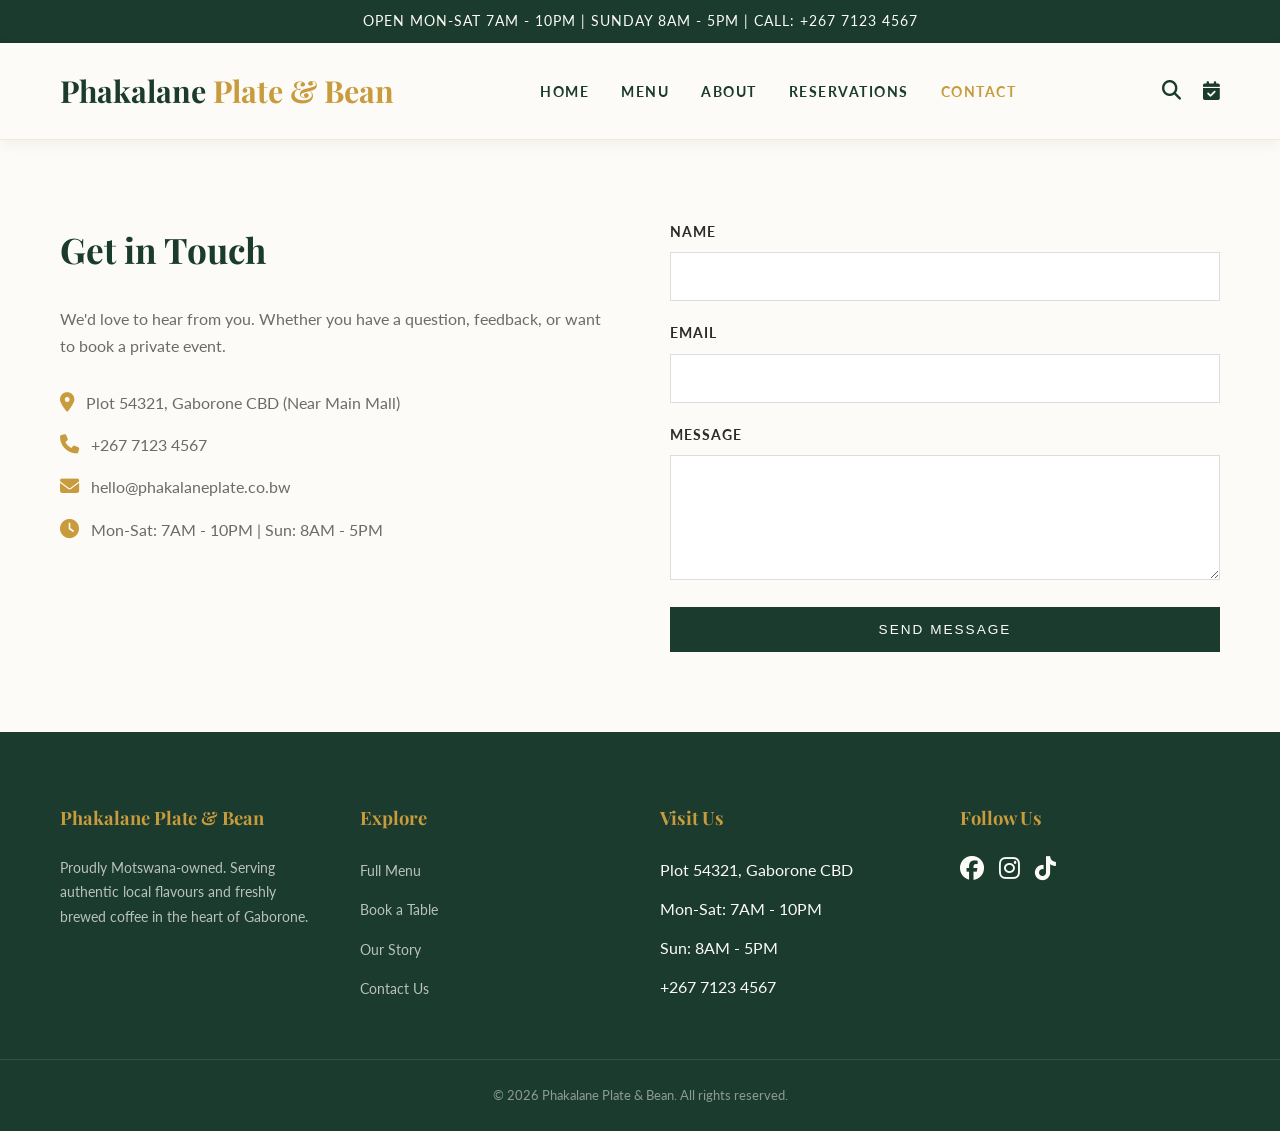
<file: contact.html>
<!DOCTYPE html>
<html lang="en">
<head>
    <meta charset="UTF-8">
    <meta name="viewport" content="width=device-width, initial-scale=1.0">
    <title>Contact | Phakalane Plate & Bean</title>
    <link rel="stylesheet" href="https://cdnjs.cloudflare.com/ajax/libs/font-awesome/6.4.0/css/all.min.css">
    <link href="https://fonts.googleapis.com/css2?family=Playfair+Display:wght@400;700&family=Lato:wght@300;400;700&display=swap" rel="stylesheet">
    <link rel="stylesheet" href="style.css">
</head>
<body>
    <div class="top-bar">OPEN MON-SAT 7AM - 10PM | SUNDAY 8AM - 5PM | CALL: +267 7123 4567</div>
    <header>
        <div class="container nav-container">
            <a href="index.html" class="logo">Phakalane <span>Plate & Bean</span></a>
            <nav>
                <ul>
                    <li><a href="index.html">Home</a></li>
                    <li><a href="menu.html">Menu</a></li>
                    <li><a href="about.html">About</a></li>
                    <li><a href="reservations.html">Reservations</a></li>
                    <li><a href="contact.html" class="active">Contact</a></li>
                </ul>
            </nav>
            <div class="icons">
                <i class="fas fa-search"></i>
                <a href="reservations.html"><i class="fas fa-calendar-check"></i></a>
            </div>
        </div>
    </header>

    <main class="container contact-container">
        <div class="contact-info">
            <h2 style="font-size: 2.2rem; margin-bottom: 25px;">Get in Touch</h2>
            <p style="color: #6B6B6B; margin-bottom: 30px;">We'd love to hear from you. Whether you have a question, feedback, or want to book a private event.</p>
            
            <div class="contact-details">
                <p><i class="fas fa-map-marker-alt"></i> Plot 54321, Gaborone CBD (Near Main Mall)</p>
                <p><i class="fas fa-phone"></i> +267 7123 4567</p>
                <p><i class="fas fa-envelope"></i> hello@phakalaneplate.co.bw</p>
                <p><i class="fas fa-clock"></i> Mon-Sat: 7AM - 10PM | Sun: 8AM - 5PM</p>
            </div>
        </div>
        <div class="contact-form">
            <form onsubmit="submitContact(event)">
                <div class="form-group">
                    <label for="contact-name">Name</label>
                    <input type="text" id="contact-name" required>
                </div>
                <div class="form-group">
                    <label for="contact-email">Email</label>
                    <input type="email" id="contact-email" required>
                </div>
                <div class="form-group">
                    <label for="contact-message">Message</label>
                    <textarea id="contact-message" rows="5" required></textarea>
                </div>
                <button type="submit" class="btn" style="width: 100%;">Send Message</button>
            </form>
        </div>
    </main>

    <footer>
        <div class="container footer-grid">
            <div class="footer-col">
                <h4>Phakalane Plate & Bean</h4>
                <p>Proudly Motswana-owned. Serving authentic local flavours and freshly brewed coffee in the heart of Gaborone.</p>
            </div>
            <div class="footer-col">
                <h4>Explore</h4>
                <ul>
                    <li><a href="menu.html">Full Menu</a></li>
                    <li><a href="reservations.html">Book a Table</a></li>
                    <li><a href="about.html">Our Story</a></li>
                    <li><a href="contact.html">Contact Us</a></li>
                </ul>
            </div>
            <div class="footer-col">
                <h4>Visit Us</h4>
                <ul>
                    <li>Plot 54321, Gaborone CBD</li>
                    <li>Mon-Sat: 7AM - 10PM</li>
                    <li>Sun: 8AM - 5PM</li>
                    <li>+267 7123 4567</li>
                </ul>
            </div>
            <div class="footer-col">
                <h4>Follow Us</h4>
                <div style="font-size: 1.5rem; display: flex; gap: 15px;">
                    <i class="fab fa-facebook"></i>
                    <i class="fab fa-instagram"></i>
                    <i class="fab fa-tiktok"></i>
                </div>
            </div>
        </div>
        <div class="copyright">
            &copy; 2026 Phakalane Plate & Bean. All rights reserved.
        </div>
    </footer>

    <script src="main.js"></script>
</body>
</html>
</file>
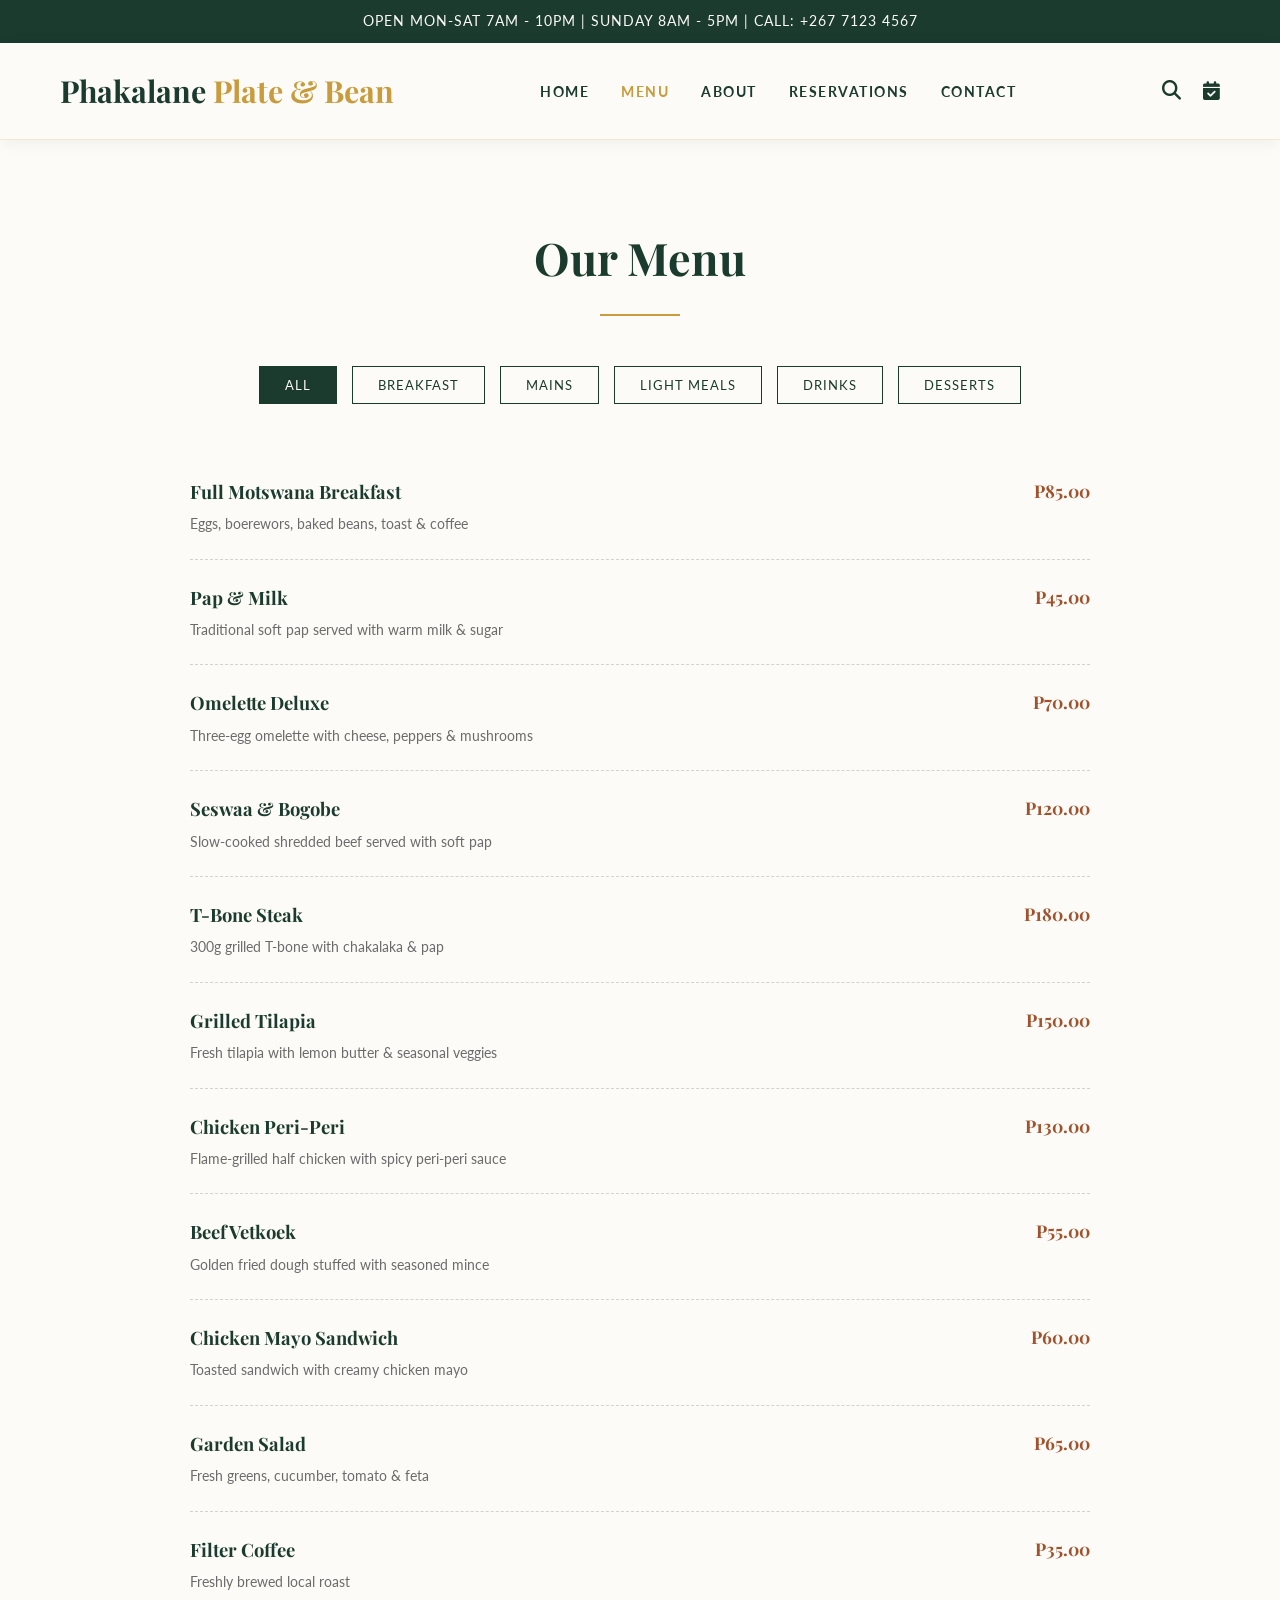
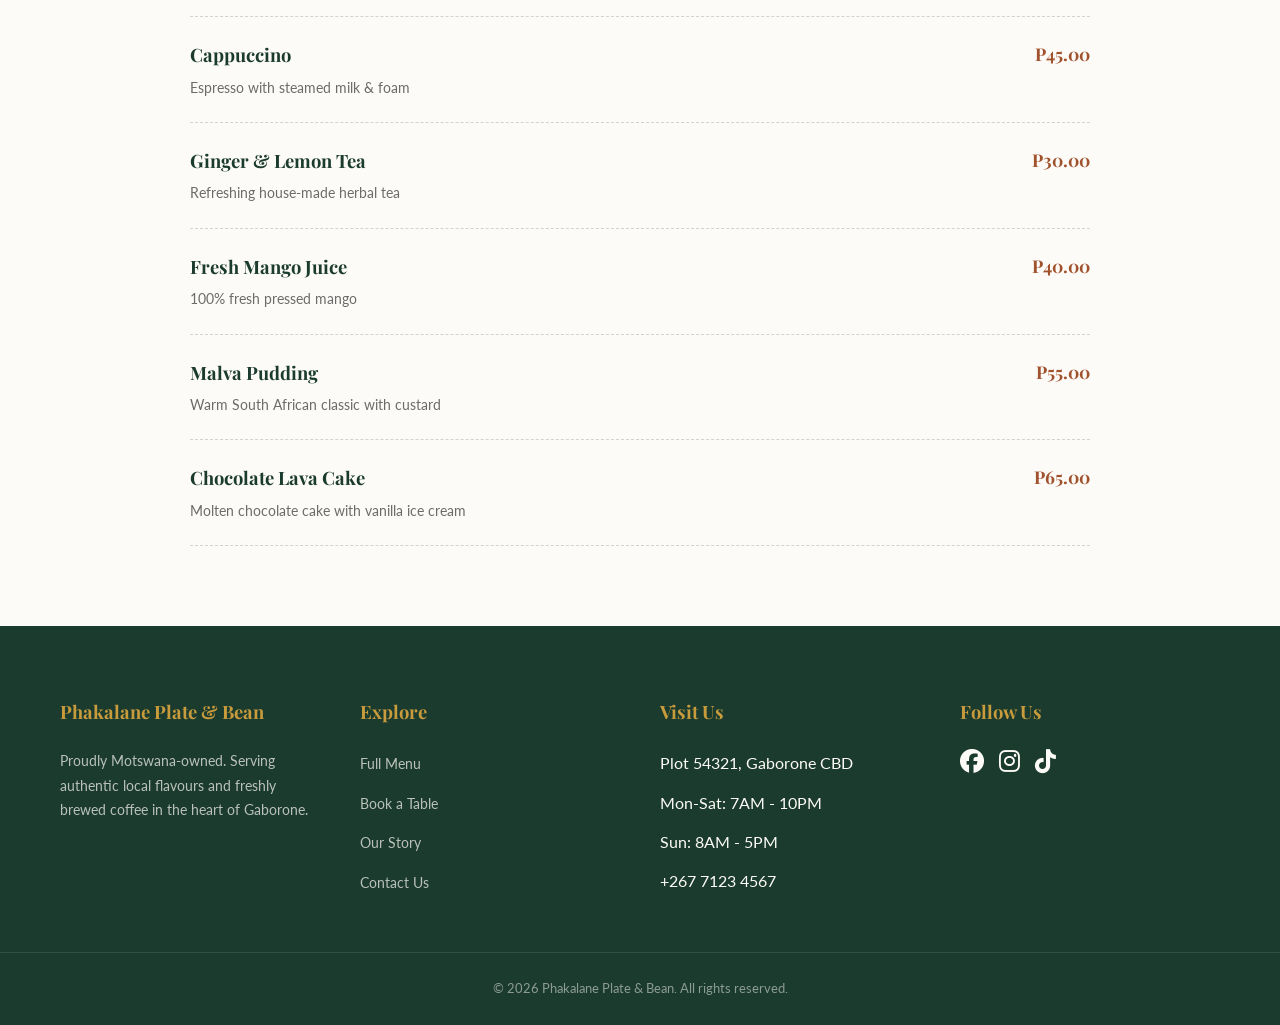
<file: menu.html>
<!DOCTYPE html>
<html lang="en">
<head>
    <meta charset="UTF-8">
    <meta name="viewport" content="width=device-width, initial-scale=1.0">
    <title>Menu | Phakalane Plate & Bean</title>
    <link rel="stylesheet" href="https://cdnjs.cloudflare.com/ajax/libs/font-awesome/6.4.0/css/all.min.css">
    <link href="https://fonts.googleapis.com/css2?family=Playfair+Display:wght@400;700&family=Lato:wght@300;400;700&display=swap" rel="stylesheet">
    <link rel="stylesheet" href="style.css">
</head>
<body>
    <div class="top-bar">OPEN MON-SAT 7AM - 10PM | SUNDAY 8AM - 5PM | CALL: +267 7123 4567</div>
    <header>
        <div class="container nav-container">
            <a href="index.html" class="logo">Phakalane <span>Plate & Bean</span></a>
            <nav>
                <ul>
                    <li><a href="index.html">Home</a></li>
                    <li><a href="menu.html" class="active">Menu</a></li>
                    <li><a href="about.html">About</a></li>
                    <li><a href="reservations.html">Reservations</a></li>
                    <li><a href="contact.html">Contact</a></li>
                </ul>
            </nav>
            <div class="icons">
                <i class="fas fa-search"></i>
                <a href="reservations.html"><i class="fas fa-calendar-check"></i></a>
            </div>
        </div>
    </header>

    <main class="container" style="padding: 80px 20px;">
        <h2 class="section-title">Our Menu</h2>
        
        <div class="menu-categories">
            <button class="category-btn active" onclick="filterMenu('all', this)">All</button>
            <button class="category-btn" onclick="filterMenu('breakfast', this)">Breakfast</button>
            <button class="category-btn" onclick="filterMenu('mains', this)">Mains</button>
            <button class="category-btn" onclick="filterMenu('light', this)">Light Meals</button>
            <button class="category-btn" onclick="filterMenu('drinks', this)">Drinks</button>
            <button class="category-btn" onclick="filterMenu('desserts', this)">Desserts</button>
        </div>

        <div class="menu-list" id="menu-list">
            <!-- Injected by main.js -->
        </div>
    </main>

    <footer>
        <div class="container footer-grid">
            <div class="footer-col">
                <h4>Phakalane Plate & Bean</h4>
                <p>Proudly Motswana-owned. Serving authentic local flavours and freshly brewed coffee in the heart of Gaborone.</p>
            </div>
            <div class="footer-col">
                <h4>Explore</h4>
                <ul>
                    <li><a href="menu.html">Full Menu</a></li>
                    <li><a href="reservations.html">Book a Table</a></li>
                    <li><a href="about.html">Our Story</a></li>
                    <li><a href="contact.html">Contact Us</a></li>
                </ul>
            </div>
            <div class="footer-col">
                <h4>Visit Us</h4>
                <ul>
                    <li>Plot 54321, Gaborone CBD</li>
                    <li>Mon-Sat: 7AM - 10PM</li>
                    <li>Sun: 8AM - 5PM</li>
                    <li>+267 7123 4567</li>
                </ul>
            </div>
            <div class="footer-col">
                <h4>Follow Us</h4>
                <div style="font-size: 1.5rem; display: flex; gap: 15px;">
                    <i class="fab fa-facebook"></i>
                    <i class="fab fa-instagram"></i>
                    <i class="fab fa-tiktok"></i>
                </div>
            </div>
        </div>
        <div class="copyright">
            &copy; 2026 Phakalane Plate & Bean. All rights reserved.
        </div>
    </footer>

    <script src="main.js"></script>
</body>
</html>
</file>
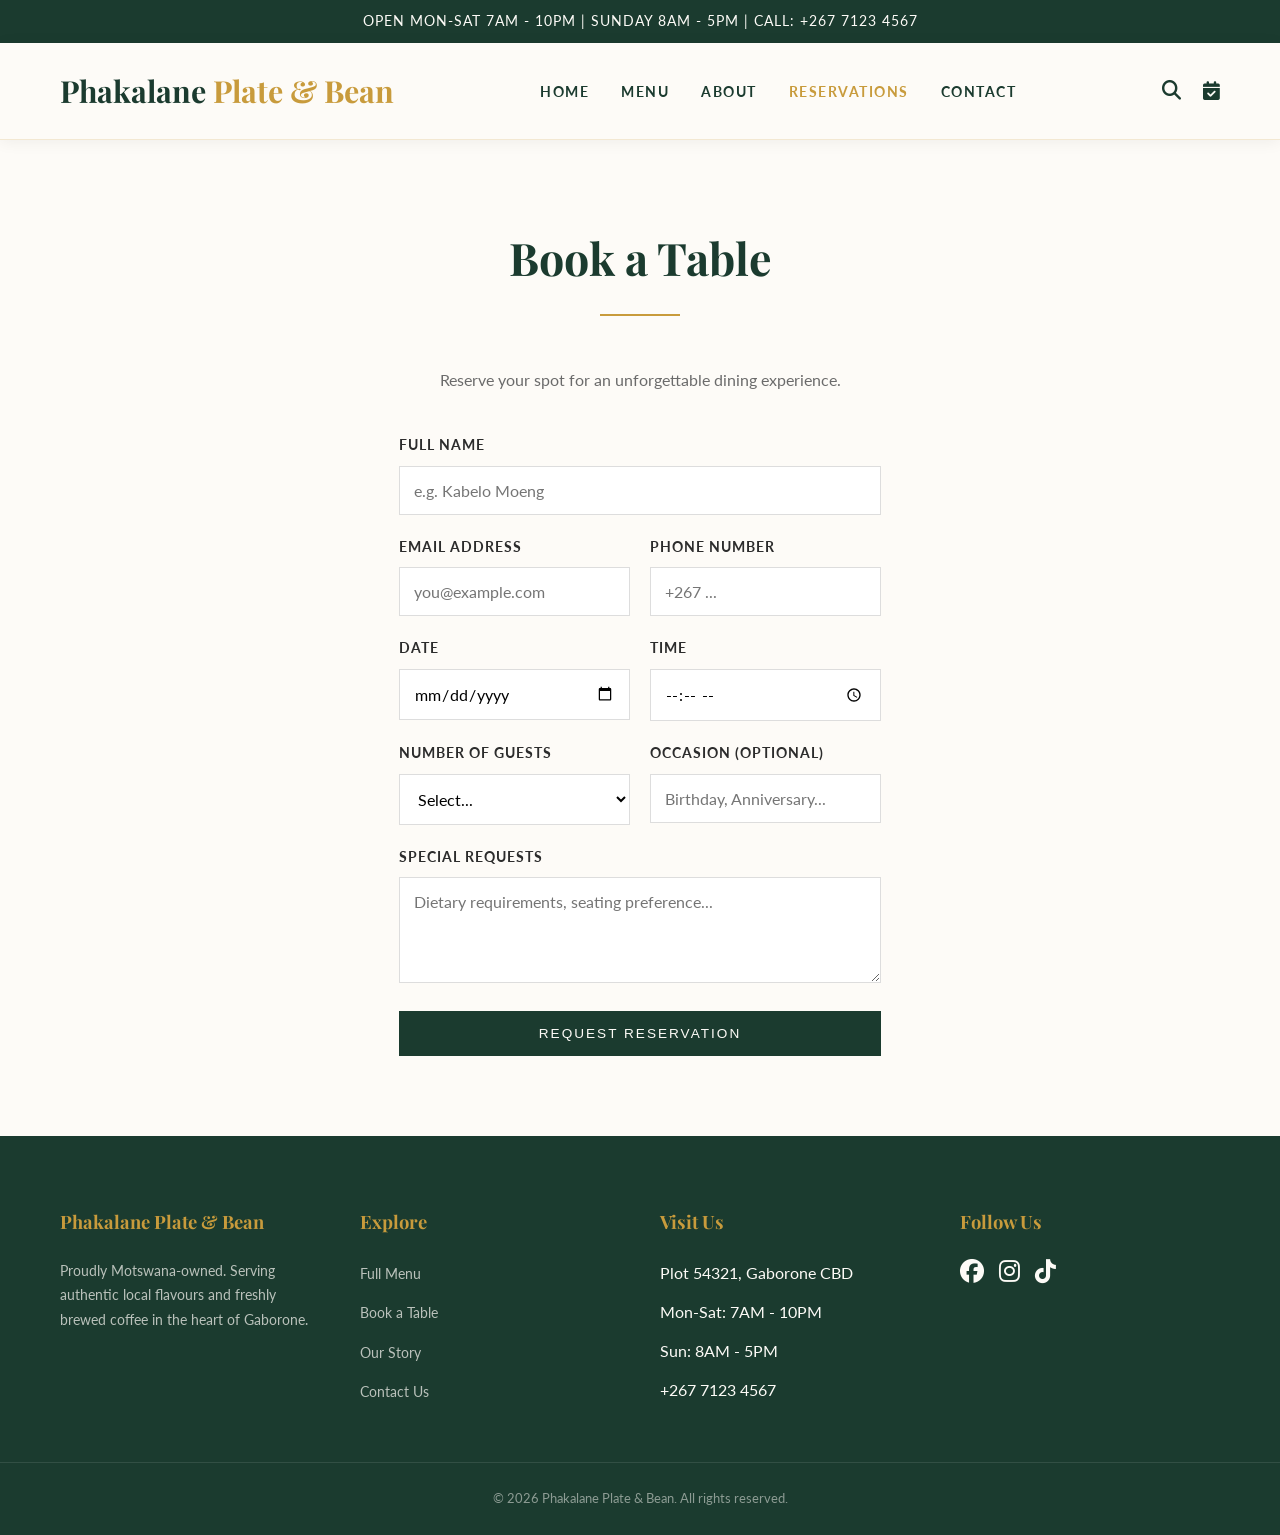
<file: reservations.html>
<!DOCTYPE html>
<html lang="en">
<head>
    <meta charset="UTF-8">
    <meta name="viewport" content="width=device-width, initial-scale=1.0">
    <title>Reservations | Phakalane Plate & Bean</title>
    <link rel="stylesheet" href="https://cdnjs.cloudflare.com/ajax/libs/font-awesome/6.4.0/css/all.min.css">
    <link href="https://fonts.googleapis.com/css2?family=Playfair+Display:wght@400;700&family=Lato:wght@300;400;700&display=swap" rel="stylesheet">
    <link rel="stylesheet" href="style.css">
</head>
<body>
    <div class="top-bar">OPEN MON-SAT 7AM - 10PM | SUNDAY 8AM - 5PM | CALL: +267 7123 4567</div>
    <header>
        <div class="container nav-container">
            <a href="index.html" class="logo">Phakalane <span>Plate & Bean</span></a>
            <nav>
                <ul>
                    <li><a href="index.html">Home</a></li>
                    <li><a href="menu.html">Menu</a></li>
                    <li><a href="about.html">About</a></li>
                    <li><a href="reservations.html" class="active">Reservations</a></li>
                    <li><a href="contact.html">Contact</a></li>
                </ul>
            </nav>
            <div class="icons">
                <i class="fas fa-search"></i>
                <a href="reservations.html"><i class="fas fa-calendar-check"></i></a>
            </div>
        </div>
    </header>

    <main class="form-container">
        <h2 class="section-title">Book a Table</h2>
        <p style="text-align: center; margin-bottom: 40px; color: #6B6B6B;">Reserve your spot for an unforgettable dining experience.</p>
        
        <form onsubmit="submitReservation(event)">
            <div class="form-group">
                <label for="res-name">Full Name</label>
                <input type="text" id="res-name" required placeholder="e.g. Kabelo Moeng">
            </div>
            <div class="form-row">
                <div class="form-group">
                    <label for="res-email">Email Address</label>
                    <input type="email" id="res-email" required placeholder="you@example.com">
                </div>
                <div class="form-group">
                    <label for="res-phone">Phone Number</label>
                    <input type="tel" id="res-phone" required placeholder="+267 ...">
                </div>
            </div>
            <div class="form-row">
                <div class="form-group">
                    <label for="res-date">Date</label>
                    <input type="date" id="res-date" required>
                </div>
                <div class="form-group">
                    <label for="res-time">Time</label>
                    <input type="time" id="res-time" required>
                </div>
            </div>
            <div class="form-row">
                <div class="form-group">
                    <label for="res-guests">Number of Guests</label>
                    <select id="res-guests" required>
                        <option value="">Select...</option>
                        <option>1-2 Guests</option>
                        <option>3-4 Guests</option>
                        <option>5-6 Guests</option>
                        <option>7+ Guests (Private Event)</option>
                    </select>
                </div>
                <div class="form-group">
                    <label for="res-occasion">Occasion (Optional)</label>
                    <input type="text" id="res-occasion" placeholder="Birthday, Anniversary...">
                </div>
            </div>
            <div class="form-group">
                <label for="res-notes">Special Requests</label>
                <textarea id="res-notes" rows="4" placeholder="Dietary requirements, seating preference..."></textarea>
            </div>
            <button type="submit" class="btn" style="width: 100%;">Request Reservation</button>
        </form>
    </main>

    <footer>
        <div class="container footer-grid">
            <div class="footer-col">
                <h4>Phakalane Plate & Bean</h4>
                <p>Proudly Motswana-owned. Serving authentic local flavours and freshly brewed coffee in the heart of Gaborone.</p>
            </div>
            <div class="footer-col">
                <h4>Explore</h4>
                <ul>
                    <li><a href="menu.html">Full Menu</a></li>
                    <li><a href="reservations.html">Book a Table</a></li>
                    <li><a href="about.html">Our Story</a></li>
                    <li><a href="contact.html">Contact Us</a></li>
                </ul>
            </div>
            <div class="footer-col">
                <h4>Visit Us</h4>
                <ul>
                    <li>Plot 54321, Gaborone CBD</li>
                    <li>Mon-Sat: 7AM - 10PM</li>
                    <li>Sun: 8AM - 5PM</li>
                    <li>+267 7123 4567</li>
                </ul>
            </div>
            <div class="footer-col">
                <h4>Follow Us</h4>
                <div style="font-size: 1.5rem; display: flex; gap: 15px;">
                    <i class="fab fa-facebook"></i>
                    <i class="fab fa-instagram"></i>
                    <i class="fab fa-tiktok"></i>
                </div>
            </div>
        </div>
        <div class="copyright">
            &copy; 2026 Phakalane Plate & Bean. All rights reserved.
        </div>
    </footer>

    <script src="main.js"></script>
</body>
</html>
</file>
<file: style.css>
/* --- RESTAURANT THEME: Deep Green, Cream, Terracotta Gold --- */
:root {
    --primary-dark: #1B3B2F;     /* Deep Forest Green */
    --primary-cream: #FDFBF7;    /* Warm Off-White */
    --accent-gold: #C89B3C;      /* Terracotta Gold */
    --accent-rust: #A0522D;      /* Sienna Rust */
    --text-dark: #2C2C2C;
    --text-light: #6B6B6B;
    --transition: all 0.3s ease;
}

* { margin: 0; padding: 0; box-sizing: border-box; }

body {
    font-family: 'Lato', sans-serif;
    color: var(--text-dark);
    background-color: var(--primary-cream);
    line-height: 1.7;
    overflow-x: hidden;
    display: flex;
    flex-direction: column;
    min-height: 100vh;
}

h1, h2, h3, h4 {
    font-family: 'Playfair Display', serif;
    font-weight: 700;
    color: var(--primary-dark);
}

a { text-decoration: none; color: inherit; transition: var(--transition); }
ul { list-style: none; }
img { max-width: 100%; display: block; }
main { flex: 1; }

.container { max-width: 1200px; margin: 0 auto; padding: 0 20px; width: 100%; }

/* --- BUTTONS --- */
.btn {
    display: inline-block;
    padding: 14px 34px;
    background-color: var(--primary-dark);
    color: var(--primary-cream);
    font-size: 0.85rem;
    text-transform: uppercase;
    letter-spacing: 2px;
    border: 1px solid var(--primary-dark);
    cursor: pointer;
    transition: var(--transition);
}
.btn:hover { background-color: var(--accent-gold); border-color: var(--accent-gold); color: var(--primary-dark); }

.btn-outline {
    background: transparent;
    color: var(--primary-cream);
    border: 1px solid var(--primary-cream);
}
.btn-outline:hover { background: var(--primary-cream); color: var(--primary-dark); border-color: var(--primary-cream); }

.btn-gold {
    background-color: var(--accent-gold);
    border-color: var(--accent-gold);
    color: var(--primary-dark);
}
.btn-gold:hover { background-color: var(--primary-dark); color: var(--accent-gold); border-color: var(--primary-dark); }

.section-title {
    text-align: center;
    margin-bottom: 50px;
    font-size: 2.8rem;
    position: relative;
    padding-bottom: 20px;
}
.section-title::after {
    content: '';
    position: absolute;
    bottom: 0;
    left: 50%;
    transform: translateX(-50%);
    width: 80px;
    height: 2px;
    background-color: var(--accent-gold);
}

/* --- TOP BAR --- */
.top-bar {
    background-color: var(--primary-dark);
    color: var(--primary-cream);
    text-align: center;
    padding: 10px;
    font-size: 0.85rem;
    letter-spacing: 1px;
}

/* --- HEADER --- */
header {
    background-color: var(--primary-cream);
    padding: 22px 0;
    position: sticky;
    top: 0;
    z-index: 1000;
    box-shadow: 0 2px 15px rgba(0,0,0,0.06);
    border-bottom: 1px solid rgba(200, 155, 60, 0.2);
}

.nav-container { display: flex; justify-content: space-between; align-items: center; }

.logo {
    font-family: 'Playfair Display', serif;
    font-size: 1.9rem;
    font-weight: 700;
    color: var(--primary-dark);
}
.logo span { color: var(--accent-gold); }

nav ul { display: flex; gap: 32px; }
nav a {
    font-size: 0.85rem;
    text-transform: uppercase;
    letter-spacing: 1.5px;
    font-weight: 700;
    color: var(--primary-dark);
    cursor: pointer;
}
nav a:hover, nav a.active { color: var(--accent-gold); }

.icons { display: flex; gap: 22px; font-size: 1.2rem; align-items: center; }
.icons i { cursor: pointer; transition: var(--transition); color: var(--primary-dark); }
.icons i:hover { color: var(--accent-gold); }

/* --- HERO --- */
.hero {
    height: 88vh;
    background: linear-gradient(rgba(27, 59, 47, 0.6), rgba(27, 59, 47, 0.6)),
        url('https://images.unsplash.com/photo-1517248135467-4c7edcad34c4?ixlib=rb-4.0.3&auto=format&fit=crop&w=1950&q=80');
    background-size: cover;
    background-position: center;
    display: flex;
    align-items: center;
    justify-content: center;
    text-align: center;
    color: var(--primary-cream);
}
.hero-content h1 { font-size: 4.5rem; color: var(--primary-cream); margin-bottom: 20px; line-height: 1.1; }
.hero-content p { font-size: 1.15rem; margin-bottom: 35px; font-weight: 300; letter-spacing: 3px; text-transform: uppercase; }

/* --- INFO BAR (3 columns) --- */
.info-bar {
    background-color: var(--primary-dark);
    color: var(--primary-cream);
    padding: 50px 0;
}
.info-grid {
    display: grid;
    grid-template-columns: repeat(auto-fit, minmax(250px, 1fr));
    gap: 40px;
    text-align: center;
}
.info-item i { font-size: 2.2rem; color: var(--accent-gold); margin-bottom: 15px; }
.info-item h4 { color: var(--primary-cream); margin-bottom: 8px; font-size: 1.2rem; }
.info-item p { color: rgba(253, 251, 247, 0.8); font-size: 0.95rem; }

/* --- FEATURED DISHES (Home) --- */
.featured-dishes { padding: 90px 20px; }
.dish-grid {
    display: grid;
    grid-template-columns: repeat(auto-fit, minmax(280px, 1fr));
    gap: 35px;
}
.dish-card {
    background: white;
    border-radius: 4px;
    overflow: hidden;
    box-shadow: 0 4px 20px rgba(0,0,0,0.06);
    transition: var(--transition);
}
.dish-card:hover { transform: translateY(-8px); box-shadow: 0 12px 30px rgba(0,0,0,0.12); }
.dish-img { height: 260px; overflow: hidden; }
.dish-img img { width: 100%; height: 100%; object-fit: cover; transition: transform 0.6s ease; }
.dish-card:hover .dish-img img { transform: scale(1.08); }
.dish-info { padding: 25px; text-align: center; }
.dish-info h3 { font-size: 1.3rem; margin-bottom: 8px; }
.dish-info p { color: var(--text-light); font-size: 0.9rem; margin-bottom: 12px; }
.dish-price { color: var(--accent-rust); font-weight: 700; font-size: 1.1rem; font-family: 'Playfair Display', serif; }

/* --- ABOUT SECTION --- */
.about-content {
    display: grid;
    grid-template-columns: 1fr 1fr;
    gap: 60px;
    align-items: center;
    padding: 90px 20px;
}
.about-text h2 { font-size: 2.5rem; margin-bottom: 20px; }
.about-text p { margin-bottom: 20px; color: var(--text-light); }
.about-img img { border-radius: 4px; box-shadow: 0 10px 40px rgba(0,0,0,0.15); }

/* --- MENU PAGE --- */
.menu-categories {
    display: flex;
    justify-content: center;
    flex-wrap: wrap;
    gap: 15px;
    margin-bottom: 50px;
}
.category-btn {
    padding: 10px 25px;
    border: 1px solid var(--primary-dark);
    background: transparent;
    color: var(--primary-dark);
    cursor: pointer;
    text-transform: uppercase;
    font-size: 0.8rem;
    letter-spacing: 1px;
    transition: var(--transition);
    font-family: inherit;
}
.category-btn:hover, .category-btn.active {
    background: var(--primary-dark);
    color: var(--primary-cream);
}

.menu-list { max-width: 900px; margin: 0 auto; }
.menu-item {
    display: flex;
    justify-content: space-between;
    align-items: flex-start;
    padding: 22px 0;
    border-bottom: 1px dashed rgba(27, 59, 47, 0.2);
    gap: 20px;
}
.menu-item-info h4 { font-size: 1.15rem; margin-bottom: 5px; }
.menu-item-info p { font-size: 0.9rem; color: var(--text-light); }
.menu-item-price { color: var(--accent-rust); font-weight: 700; font-size: 1.1rem; white-space: nowrap; font-family: 'Playfair Display', serif; }

/* --- RESERVATION & CONTACT FORMS --- */
.form-container {
    max-width: 700px;
    margin: 0 auto;
    padding: 80px 20px;
}
.form-group { margin-bottom: 20px; }
.form-group label { display: block; margin-bottom: 8px; font-weight: 700; font-size: 0.9rem; text-transform: uppercase; letter-spacing: 1px; }
.form-group input, .form-group textarea, .form-group select {
    width: 100%;
    padding: 14px;
    border: 1px solid #ddd;
    background: white;
    font-family: inherit;
    font-size: 1rem;
}
.form-group input:focus, .form-group textarea:focus, .form-group select:focus {
    outline: none;
    border-color: var(--accent-gold);
}
.form-row { display: grid; grid-template-columns: 1fr 1fr; gap: 20px; }

/* --- CONTACT PAGE --- */
.contact-container {
    display: grid;
    grid-template-columns: 1fr 1fr;
    gap: 60px;
    padding: 80px 20px;
}
.contact-details p {
    margin-bottom: 15px;
    display: flex;
    align-items: center;
    gap: 12px;
    color: var(--text-light);
}
.contact-details i { color: var(--accent-gold); font-size: 1.2rem; }

/* --- FOOTER --- */
footer {
    background-color: var(--primary-dark);
    color: var(--primary-cream);
    padding: 70px 0 25px;
    margin-top: auto;
}
.footer-grid {
    display: grid;
    grid-template-columns: repeat(auto-fit, minmax(220px, 1fr));
    gap: 40px;
    margin-bottom: 45px;
}
.footer-col h4 {
    font-size: 1.15rem;
    margin-bottom: 22px;
    color: var(--accent-gold);
}
.footer-col ul li { margin-bottom: 12px; }
.footer-col ul li a { color: rgba(253, 251, 247, 0.7); font-size: 0.9rem; }
.footer-col ul li a:hover { color: var(--accent-gold); }
.footer-col p { color: rgba(253, 251, 247, 0.7); font-size: 0.9rem; }
.copyright {
    text-align: center;
    border-top: 1px solid rgba(253, 251, 247, 0.1);
    padding-top: 25px;
    font-size: 0.8rem;
    color: rgba(253, 251, 247, 0.5);
}

/* --- RESPONSIVE --- */
@media (max-width: 768px) {
    .hero-content h1 { font-size: 2.5rem; }
    .about-content, .contact-container { grid-template-columns: 1fr; }
    .nav-container { flex-direction: column; gap: 15px; }
    nav ul { gap: 15px; flex-wrap: wrap; justify-content: center; }
    nav a { font-size: 0.75rem; }
    .form-row { grid-template-columns: 1fr; }
    .section-title { font-size: 2rem; }
    .menu-item { flex-direction: column; }
}
</file>
